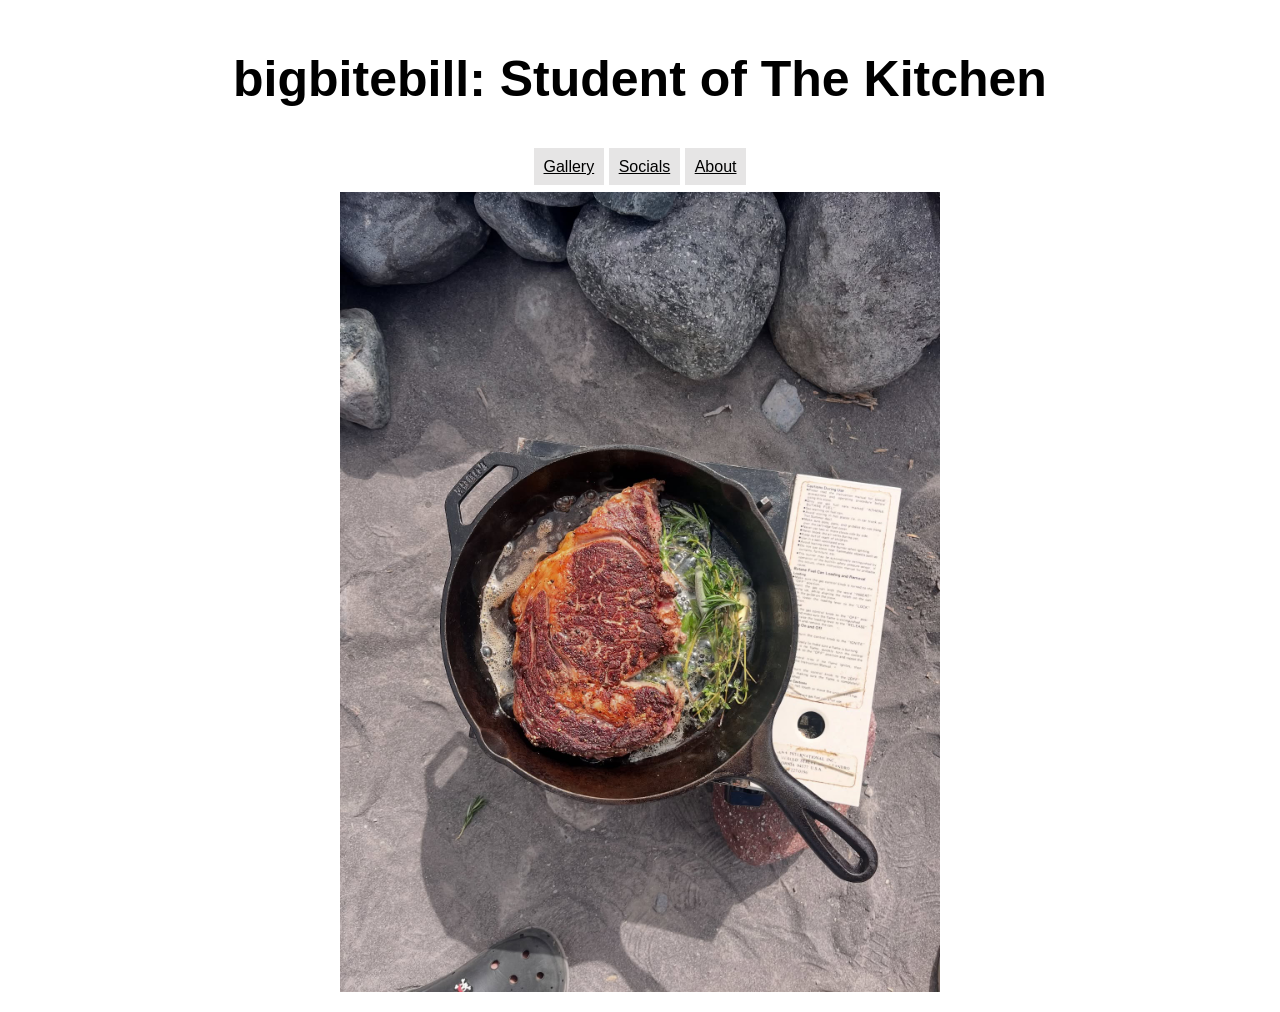
<file: index.html>
<!DOCTYPE html>

<html lang="en">
    <head>
        <meta charset="UTF-8">
        <meta name="viewport" content="width=device-width, initial-scale=1.0">
        <link rel="stylesheet" href="css/homepage.css">
        <title>Home</title>
    </head>
    <body>
        <p id="title">bigbitebill: Student of The Kitchen</p>
        <div>
            <a class="button" href="gallery.html">Gallery</a>
            <a class="button" href="socials.html">Socials</a>
            <a class="button" href="about.html">About</a>

            <p><img src="images/steak.jpg" height="800"></p>
        </div>

        <!-- <style> 
            body {
                background-image: url(images/steak.jpg);
                background-position-y: 33%;
            }
        </style> -->
    </body>
</html>
</file>
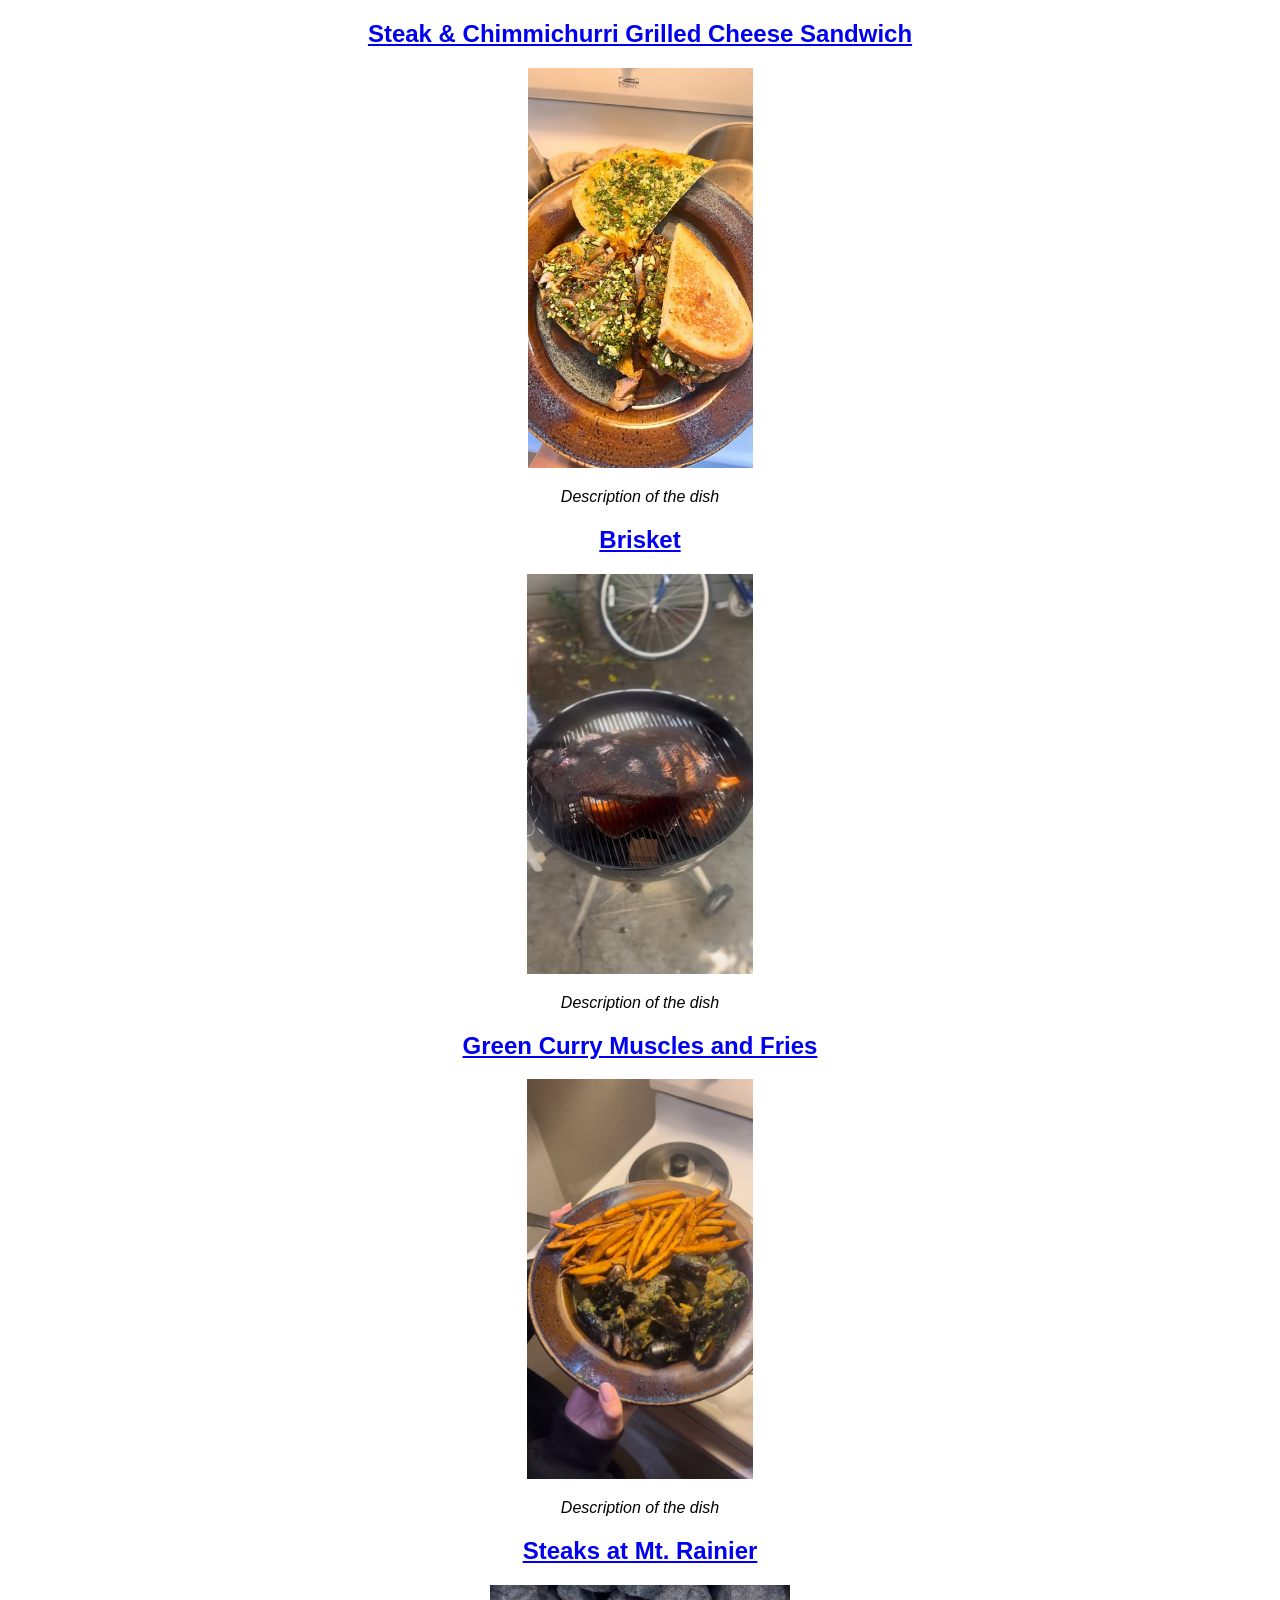
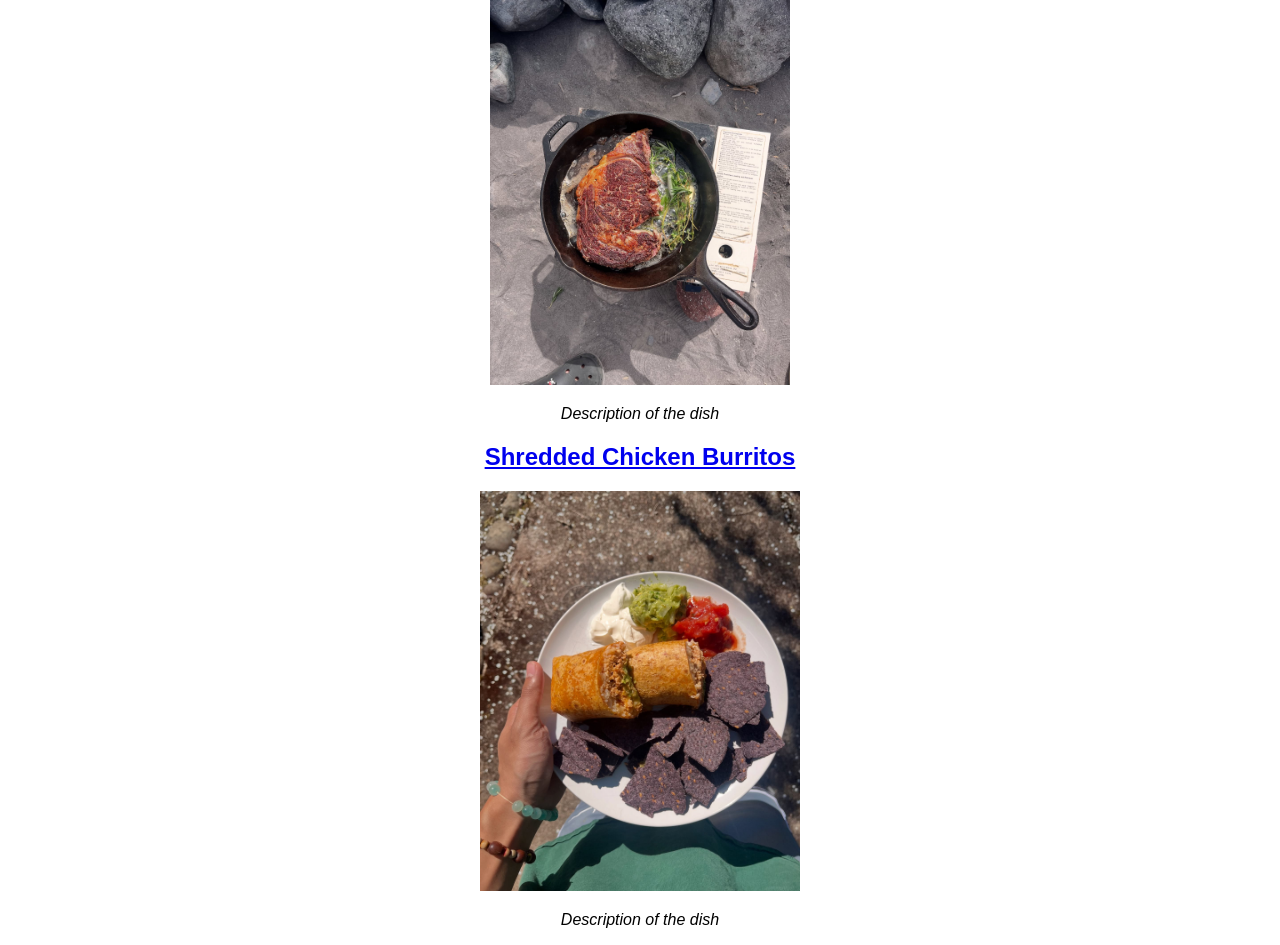
<file: gallery.html>
<!DOCTYPE html>

<html lang="en">
    <head>
        <meta charset="UTF-8">
        <meta name="viewport" content="width=device-width, initial-scale=1.0">
        <link rel="stylesheet" href="css/gallery.css">
        <title>bigbitebilll</title>
    </head>
    <body>
        <!-- <h1>bigbitebilll's Kitchen</h1>
        <p>Hello, my name is 
            <a href="https://www.instagram.com/bigbitebilll?igsi=MXA4YmoybDJ6dmR4OQ%3D%3D" target="_blank" rel="noreferrer">bigbitebilll!</a>
        </p>

        <img src="images/profile-pic.jpg" alt="bigbitebilll profile picture">

        <p>Here are some of my favorite dishes!</p>  -->
    
        <h2>
            <a href="https://www.instagram.com/bigbitebilll/reel/DQQlMT9EfFs/" target="_blank" rel="noreferrer">Steak & Chimmichurri Grilled Cheese Sandwich</a>
        </h2>
        <img src="images/chimi.jpg" alt="alt text" height="400">
        <p><em>Description of the dish</em></p>
  
        <h2>
            <a href="https://www.instagram.com/bigbitebilll/reel/DLkrqNSpWAL/" target="_blank" rel="noreferrer">Brisket</a>
        </h2>
        <img src="images/brisket.jpg" alt="alt text" height="400">
        <p><em>Description of the dish</em></p>
      
        <h2>
            <a href="https://www.instagram.com/bigbitebilll/reel/DRbrdMmgGAa/" target="_blank" rel="noreferrer">Green Curry Muscles and Fries</a>
        </h2>
        <img src="images/muscles.jpg" alt="alt text" height="400">
        <p><em>Description of the dish</em></p>
      
        <h2>
            <a href="https://www.instagram.com/bigbitebilll/p/DL2ulWupyOD/" target="_blank" rel="noreferrer">Steaks at Mt. Rainier</a>
        </h2>
        <img src="images/steak.jpg" alt="alt text" height="400">
        <p><em>Description of the dish</em></p>
      
        <h2>
            <a href="https://www.instagram.com/bigbitebilll/p/DIaBEIiyr4c/" target="_blank" rel="noreferrer">Shredded Chicken Burritos</a>
        </h2>
        <img src="images/burrito.jpg" alt="alt text" height="400">
        <p><em>Description of the dish</em></p>
    </body>
</html>
</file>
<file: css/homepage.css>
#title {
    font-size: 50px;
    text-align: center;
    font-family: Verdana, Geneva, Tahoma, sans-serif;
    font-weight: bolder;
}

div {
    font-size: 20;
    text-align: center;
    font-family: Verdana, Geneva, Tahoma, sans-serif;
}

.button {
    padding: 10px;
    box-sizing: border-box;
    width: 30px;
    background-color: rgb(230, 229, 229);
    color: black;
    border-color: solid gray;
    /* font-weight: bold; */
}

.image {
    margin: 50px;
}
</file>
<file: css/gallery.css>
* {
    text-align: center;
    font-family: Verdana, Geneva, Tahoma, sans-serif;
}
</file>
